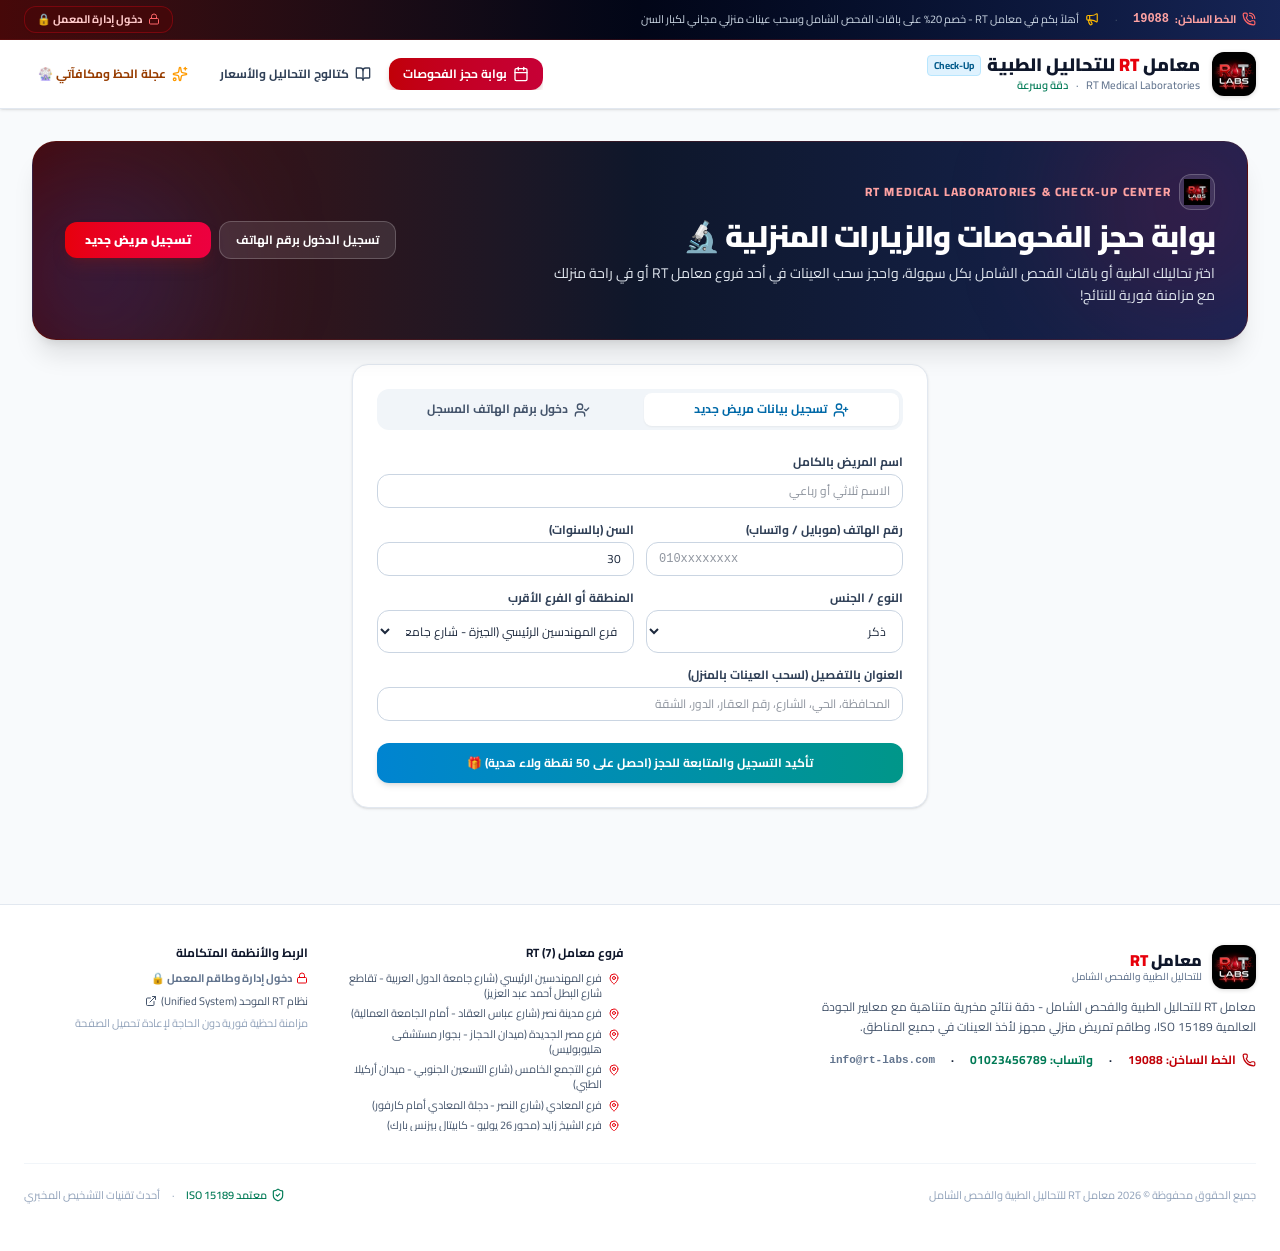
<file: index.html>
<!doctype html>
<html lang="ar" dir="rtl">
  <head>
    <meta charset="UTF-8" />
    <meta name="viewport" content="width=device-width, initial-scale=1.0" />
    <title>معامل RT للتحاليل الطبية | RT Lab Check-Up</title>
    <meta name="description" content="منظومة معامل RT للتحاليل الطبية والفحص الشامل، بوابة حجز المرضى والزيارات المنزلية، كتالوج التحاليل والباقات، عجلة الحظ والمكافآت، والمزامنة الفورية مع نظام RT الموحد." />
    <meta property="og:title" content="معامل RT للتحاليل الطبية | RT Lab Check-Up" />
    <meta property="og:description" content="منظومة معامل RT للتحاليل الطبية والفحص الشامل، بوابة حجز المرضى والزيارات المنزلية، كتالوج التحاليل والباقات، عجلة الحظ والمكافآت، والمزامنة الفورية مع نظام RT الموحد." />
    <meta property="og:type" content="website" />
    <meta name="twitter:card" content="summary_large_image" />
    <link rel="preconnect" href="https://fonts.googleapis.com">
    <link rel="preconnect" href="https://fonts.gstatic.com" crossorigin>
    <link href="https://fonts.googleapis.com/css2?family=Cairo:wght@400;500;600;700;800;900&family=Tajawal:wght@400;500;700;800&family=JetBrains+Mono:wght@400;500&display=swap" rel="stylesheet">
    <link rel="icon" type="image/svg+xml" href="./rt_logo.svg">
    <script>
      // Automatically purge old PWA ServiceWorker caches so users get instant updates without manual cache clearing
      if ('serviceWorker' in navigator) {
        navigator.serviceWorker.getRegistrations().then(function(registrations) {
          for (var reg of registrations) {
            reg.unregister();
          }
        });
      }
      if ('caches' in window) {
        caches.keys().then(function(names) {
          for (var name of names) caches.delete(name);
        });
      }
    </script>
    <script type="module" crossorigin src="./assets/index-C2trVEBy.js"></script>
    <link rel="stylesheet" crossorigin href="./assets/index-BoVU0o26.css">
  </head>
  <body class="bg-slate-50 text-slate-800 antialiased font-['Cairo',sans-serif]">
    <div id="root"></div>
  </body>
</html>
</file>
